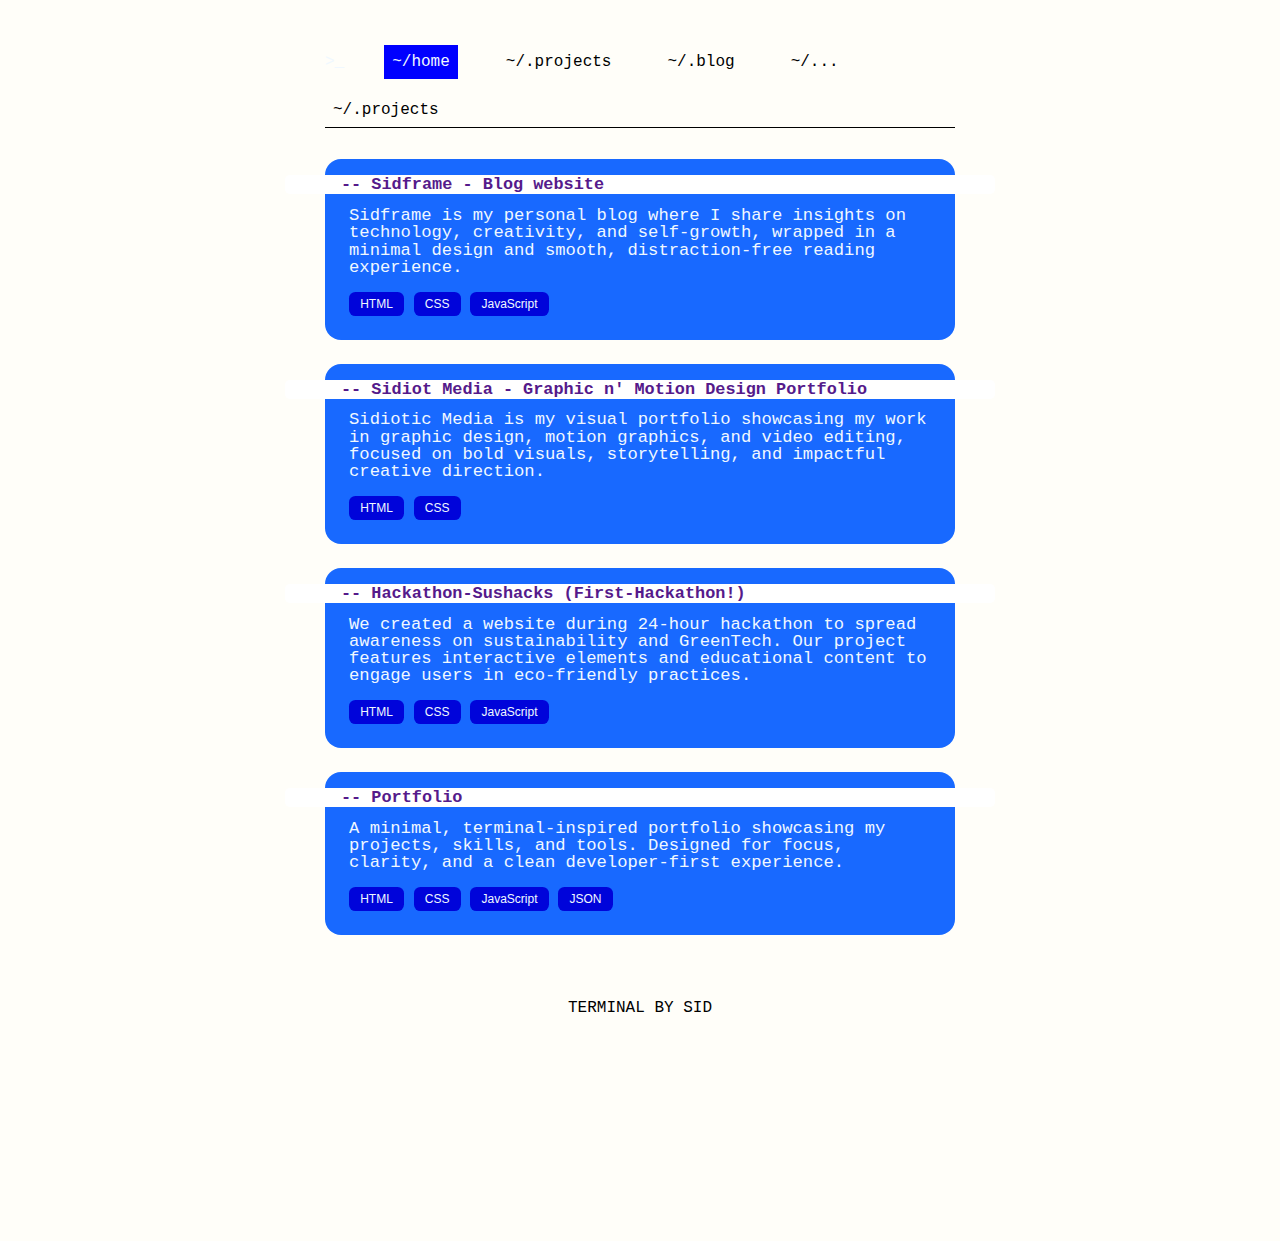
<file: portfolio.html>
<!DOCTYPE html>
<html lang="en">
<head>
    <meta charset="UTF-8">
    <meta name="viewport" content="width=device-width, initial-scale=1.0">
    <title>Sidbytes - Projects</title>
    <link rel="shortcut icon" href="images/zuck-modified.png" type="image/x-icon">
    <link rel="stylesheet" href="home.css">
    <link rel="stylesheet" href="portfolio.css">
</head>
<body>

    <script data-name="BMC-Widget" data-cfasync="false" src="https://cdnjs.buymeacoffee.com/1.0.0/widget.prod.min.js"
        data-id="sidisreal" data-description="Support me on Buy me a coffee!" data-message="" data-color="white" data-emoji="☕"
        data-position="Right" data-x_margin="18" data-y_margin="18"></script>

    <div class="main">
        <div class="nav-bar">
            <p>>_</p>
            <a href="index.html"><button id="home-spec">~/home</button></a>
            <a href="portfolio.html"><button id="home">~/.projects</button></a>
            <a href="https://sidframe.vercel.app/" target="_blank"><button id="home">~/.blog</button></a>
            <!-- <button id="home">~/.stacks</button> -->
            <button id="home">~/...</button>
        </div>

        <div class="gap"></div>
        
        <div class="info-bar">
            <p id="home">~/.projects</p>
        </div>
        <hr id="division">
        
       <div class="portfolio-container"></div>
       <script src="portfolio.js"></script>

    <div class="gap1"></div>
    <p id="endtitle">TERMINAL BY SID</p>

    <div class="gap1"></div>
    </div>
</body>
</html>
</file>
<file: home.css>
* {
    margin: 0;
    padding: 0;
    box-sizing: border-box;
    background-color: rgb(255, 254, 249);
    color: aliceblue;
  }

.main{
    /* background-color: aqua; */
    height: 70vh;
    width: 70vh;
    margin: auto;
    margin-top: 3rem;
    margin-bottom: 2rem;
    color: aliceblue;
}

.nav-bar{
    height: 3vh;
    width: 50vh;
    font-family: 'Courier New', Courier, monospace;
    /* background-color: aqua; */
    gap: 2.5rem;
    display: flex;
    justify-content: flex-start;
    align-items: center;
    
}  

.gap{
    height: 2vh;
    /* background-color: cyan;ś */
}

#home-spec{
    font-family: 'Courier New', Courier, monospace;
    background-color: blue;
    border: 0;
    padding: 0.5rem;
    color: aliceblue;
    font-size: 1rem;

}
#home-spec:hover{
    background-color: blue;
    color: aliceblue;
    cursor: pointer;
}

#home{
    font-family: 'Courier New', Courier, monospace;
    background-color: transparent;
    color: rgb(0, 0, 0);
    border: 0;
    padding: 0.5rem;
    font-size: 1rem;
}
#home:hover{
    background-color: blue;
    color: aliceblue;
    cursor: pointer;
}
#division{
    height: 0.0244rem;
    background-color: black;
    /* color: bisque; */
    border: 0;
}
.info-block{
    color: rgb(0, 0, 0);
    display: flex;
    flex-direction: row;
    gap: 2.5rem;
}

.info-block-2{
    color: rgb(0, 0, 0);
    display: flex;
    flex-direction: column;
    column-gap: 0.2rem;
    gap: 0.2rem;
    margin: 0;
    border: 0;
     margin-top: 2rem;
}

#webdec{
    /* font-weight: bold; */
    font-size: 1.1rem;
    color: blue;
}

#zuck{
    height: 16vh;
    border-radius: 1rem;
    margin-top: 2.2rem;
}

#intro{
    font-size: 1rem;
    color: black;
    font-family: 'Courier New', Courier, monospace;
}
#home2{
    font-family: 'Courier New', Courier, monospace;
    font-size: 1.1rem;
    background-color: transparent;
    border: 0;
    color: blue;

    
}
#home2:hover{
    background-color: blue;
    color: aliceblue;
    cursor: pointer;
}
#home3{
    font-family: 'Courier New', Courier, monospace;
    font-size: 1.1rem;
    background-color: transparent;
    border: 0;
    color: blue;
    padding-bottom: 1rem;
}
#home3:hover{
    background-color: blue;
    color: aliceblue;
    cursor: pointer;
}

#home4{
    font-family: 'Courier New', Courier, monospace;
    background-color: transparent;
    border: 0;
    padding: 0.5rem;
    font-size: 1rem;
    color: #FF0000;
}
#home4:hover{
    background-color: #FF0000;
    color: aliceblue;
    cursor: pointer;
}
#home5{
    font-family: 'Courier New', Courier, monospace;
    background-color: transparent;
    border: 0;
    padding: 0.5rem;
    font-size: 1rem;
    color: blue;
}
#home5:hover{
    background-color: blue;
    color: aliceblue;
    cursor: pointer;
}
.gap32{
    height: 1vh;
    /* background-color: cyan;ś */
}

#home6{
    font-family: 'Courier New', Courier, monospace;
    background-color: transparent;
    color: black;
    border: 0;
    padding: 0.5rem;
    font-size: 1rem;
    text-align: center;
}
/* #home6:hover{
    background-color: blue;
    color: aliceblue;
    cursor: pointer;
} */

.bottoms{
    height: 15vh;    
}

#resume{
    font-family: 'Courier New', Courier, monospace;
    background-color: transparent;
    border: 0;
    padding: 0.4rem;
    font-size: 1rem;
    color: green;
    float: right;
    margin-top: -0.050rem ;
    /* margin-right: 0.5rem; */
    transition: all 0.3s ease;
    background-color: yellowgreen;
    color: black;
    border-radius: 0.5rem;
}
#resume:hover{
    background-color: green;
    color: aliceblue;
    cursor: pointer;
}


/* Responsive for mobile */
@media (max-width: 768px) {
    .main {
      width: 90vw;
      height: auto;
      padding: 1rem;
    }
  
    .nav-bar {
      flex-wrap: wrap;
      width: 100%;
      gap: 0.5rem;
      font-size: 0.9rem;
    }
  
    .info-block {
      flex-direction: column;
      align-items: center;
      gap: 1rem;
    }
  
    .info-block-2 {
      align-items: center;
      text-align: center;
      margin-top: 0.5rem;
    }
  
    #zuck {
      height: 20vh;
      width: auto;
      margin-top: 0.5rem;
    }
  
    .year-block {
      text-align: center;
      padding: 0.5rem;
    }
  
    .social-bar {
      display: flex;
      flex-direction: column;
      align-items: center;
      gap: 0.5rem;
      text-align: center;
    }
  
    .top-gap, .gap, .gap32, .bottoms {
      height: 2vh;
    }
  
    #intro {
      font-size: 0.95rem;
    }
  
    button {
      font-size: 0.9rem !important;
      padding: 0.3rem !important;
    }
  }
</file>
<file: portfolio.css>
* {
 	box-sizing: border-box;
 	margin: 0;
 	padding: 0;
 }

 body {
 	background-color: rgb(255, 254, 249);
 	color: aliceblue;
 	font-family: 'Courier New', Courier, monospace monospace;
 }

 .main{
  margin-bottom: 2rem;
 }

.portfolio-container {
  display: flex;
  flex-direction: column;
  gap: 1.5rem;
  margin: auto;
  margin-top: 2rem;
  transition: 0.2s ease all;  
}

.card-link {
  text-decoration: none;
}


.portfolio-card {
  background: rgb(24, 105, 255);
  color: white;
  border-radius: 1rem;
  /* padding: 1.5rem; */
  padding: 2rem 1.5rem 1.5rem 1.5rem;
  font-family:  'Courier New', monospace, monospace;
  position: relative;
  transition: 0.2s ease all;
}

.portfolio-card::before {
  content: "";
  height: 0.6rem;
  background: transparent;
  border-radius: 0.75rem 0.75rem 0 0;
  position: absolute;
  top: 0;
  left: 0;
  right: 0;
}

.portfolio-card:hover {
  cursor:pointer;
  transform: scale(1.02, 1.03);
}


.portfolio-title {
  font-size: 1.055rem;
  margin-bottom: 0.8rem;
  /* color: #0f0f0f; */
  color: #551A8B;
  font-weight: 550;
  background-color:rgb(255, 255, 255);
  border-radius: 0.3rem;
  margin-top: -1rem;
  margin-left: -4rem;
  margin-right: -4rem;
  padding-left: 3.5rem;
}

.portfolio-desc {
  font-size: 1.075rem;
  font-weight: 500;
  line-height: 1;
  margin-bottom: 1rem;
  background-color: rgb(24, 105, 255);
}

.tech-stack {
  display: flex;
  gap: 0.6rem;
  flex-wrap: wrap;
  background-color: rgb(24, 105, 255);
}

.tech {
  background: rgb(0, 4, 218);
  padding: 0.3rem 0.7rem;
  border-radius: 0.4rem;
  font-size: 0.75rem;
  font-family: Arial, Helvetica, sans-serif;
}

.gap1{
    height: 4rem;
}

#endtitle{
    text-align: center;
    color: black;
    font-size: 1rem;
    font-family: 'Courier New', Courier, monospace;
    margin-bottom: 10rem;
   
}
</file>
